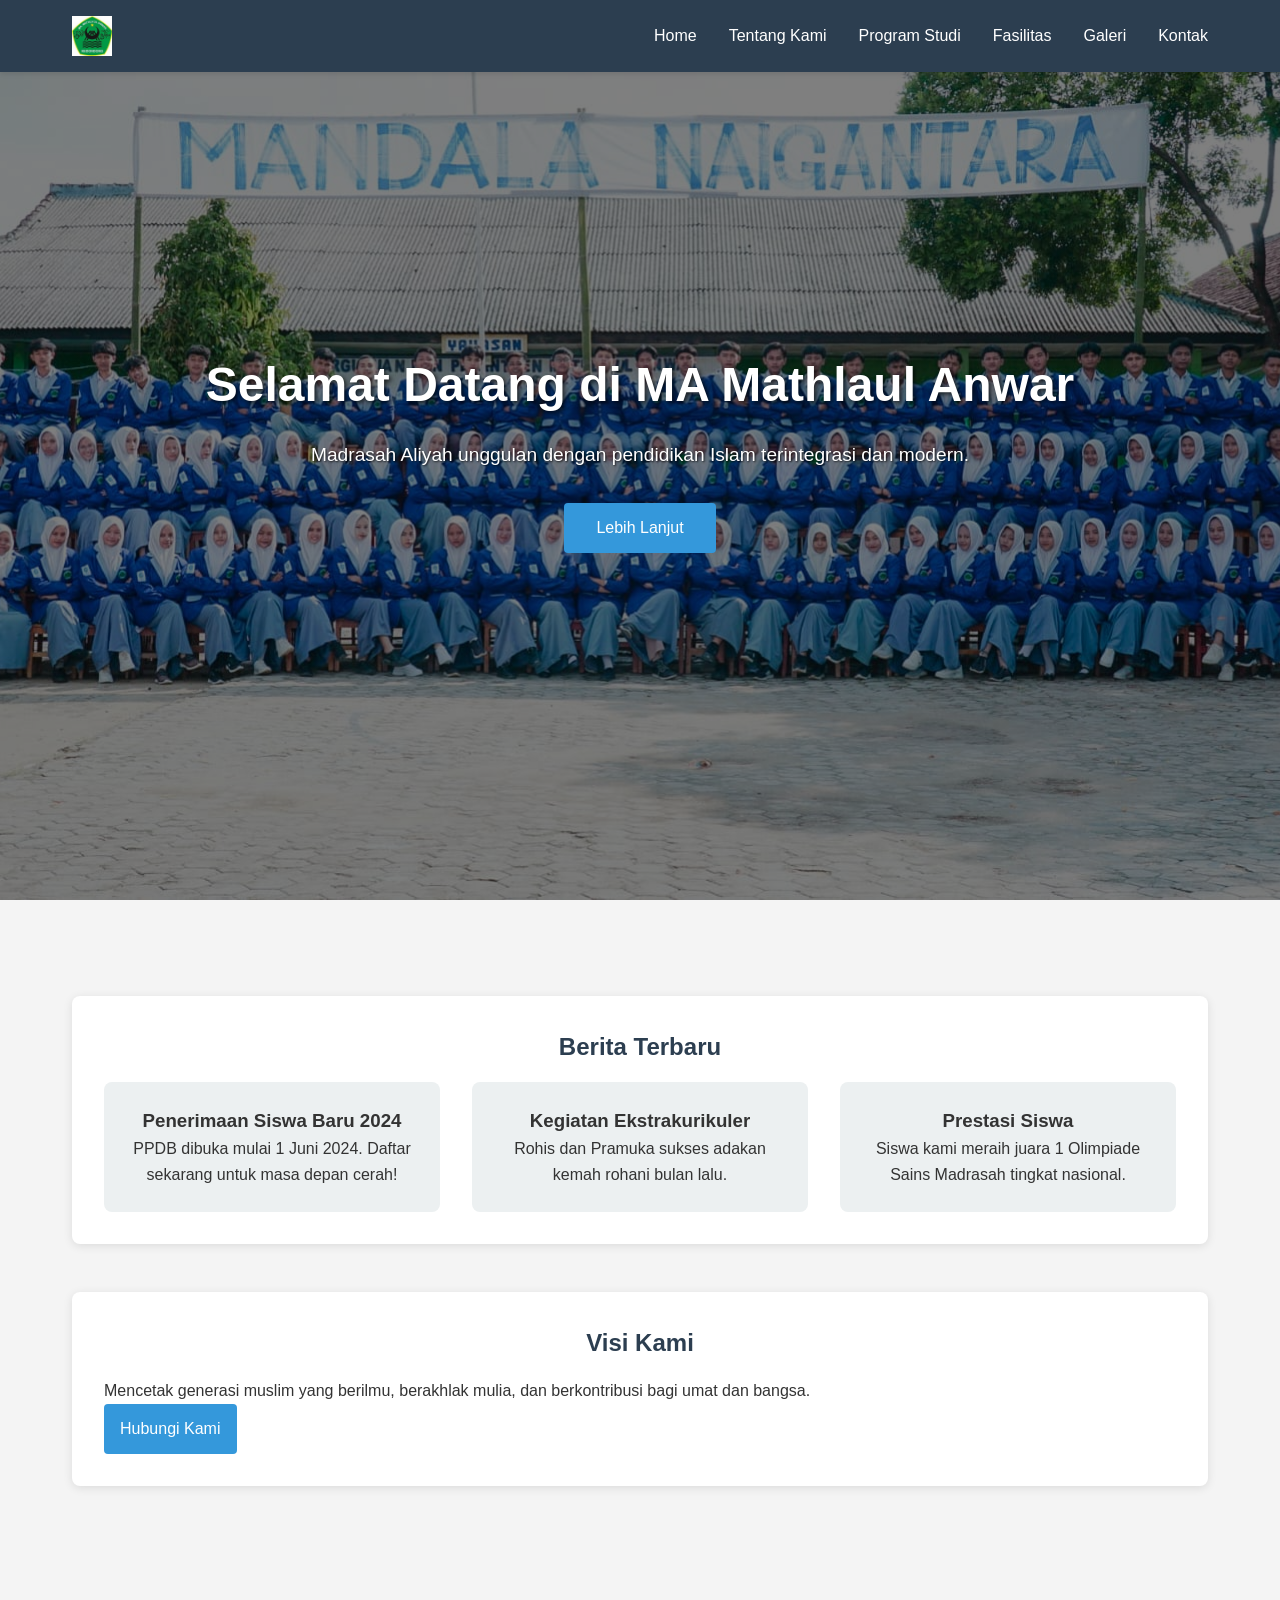
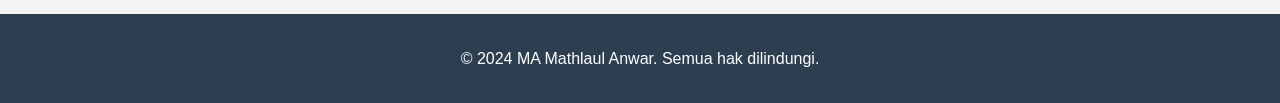
<file: index.html>
<!DOCTYPE html>
<html lang="id">
<head>
    <meta charset="UTF-8">
    <meta name="viewport" content="width=device-width, initial-scale=1.0">
    <title>MA Mathlaul Anwar - Home</title>
    
    <!-- CSS Internal untuk Styling Dasar dan Responsif (termasuk Hero Background) -->
    <style>
        /* Reset dan Base Styles */
        * {
            margin: 0;
            padding: 0;
            box-sizing: border-box;
        }
        body {
            font-family: 'Arial', sans-serif;
            line-height: 1.6;
            color: #333;
            background-color: #f4f4f4;
        }
        a { text-decoration: none; color: inherit; }
        ul { list-style: none; }

        /* Header dan Navbar */
        header {
            background: #2c3e50;
            color: white;
            padding: 1rem 0;
            position: fixed;
            width: 100%;
            top: 0;
            z-index: 1000;
            box-shadow: 0 2px 5px rgba(0,0,0,0.1);
        }
        nav {
            display: flex;
            justify-content: space-between;
            align-items: center;
            max-width: 1200px;
            margin: 0 auto;
            padding: 0 2rem;
        }
        .logo img {
            height: 40px;
            width: auto;
            vertical-align: middle;
        }
        .nav-links {
            display: flex;
            list-style: none;
        }
        .nav-links li {
            margin-left: 2rem;
        }
        .nav-links a {
            color: white;
            transition: color 0.3s;
        }
        .nav-links a:hover { color: #3498db; }
        .hamburger {
            display: none;
            flex-direction: column;
            cursor: pointer;
        }
        .hamburger span {
            width: 25px;
            height: 3px;
            background: white;
            margin: 3px 0;
            transition: 0.3s;
        }

        /* Hero Section dengan Background Foto Inline */
        .hero {
            /* Background foto dengan overlay gelap */
            background: 
                linear-gradient(rgba(0,0,0,0.5), rgba(0,0,0,0.5)), 
                url('upload.foto/WhatsApp Image 2025-10-06 at 11.03.36_f6287bfb.jpg') center/cover no-repeat; /* Ganti 'images/hero.jpg' dengan path gambar Anda */
            
            /* Fallback jika gambar tidak ada: Warna solid */
            background-color: #2c3e50;
            
            /* Alternatif URL eksternal sementara (hapus jika pakai lokal): */
            /* url('https://picsum.photos/1920/1080?random=1') atau 'https://via.placeholder.com/1920x1080/2c3e50/ffffff?text=Hero+MA+Mathlaul+Anwar' */
            
            height: 100vh;
            display: flex;
            align-items: center;
            justify-content: center;
            text-align: center;
            color: white;
        }
        .hero h1 {
            font-size: 3rem;
            margin-bottom: 1rem;
            text-shadow: 2px 2px 4px rgba(0,0,0,0.7);
        }
        .hero p {
            font-size: 1.2rem;
            margin-bottom: 2rem;
            text-shadow: 1px 1px 2px rgba(0,0,0,0.7);
        }
        .hero button {
            background: #3498db;
            color: white;
            padding: 1rem 2rem;
            border: none;
            border-radius: 4px;
            cursor: pointer;
            transition: background 0.3s;
            font-size: 1rem;
        }
        .hero button:hover { background: #2980b9; }

        /* Main Content */
        main {
            max-width: 1200px;
            margin: 0 auto;
            padding: 6rem 2rem 2rem;
        }
        .section {
            margin-bottom: 3rem;
            padding: 2rem;
            background: white;
            border-radius: 8px;
            box-shadow: 0 2px 10px rgba(0,0,0,0.1);
        }
        h2 {
            color: #2c3e50;
            margin-bottom: 1rem;
            text-align: center;
        }
        .grid {
            display: grid;
            grid-template-columns: repeat(auto-fit, minmax(250px, 1fr));
            gap: 2rem;
        }
        .card {
            background: #ecf0f1;
            padding: 1.5rem;
            border-radius: 8px;
            text-align: center;
            transition: transform 0.3s, box-shadow 0.3s;
        }
        .card:hover {
            transform: translateY(-5px);
            box-shadow: 0 5px 15px rgba(0,0,0,0.2);
        }
        button {
            background: #3498db;
            color: white;
            padding: 1rem;
            border: none;
            border-radius: 4px;
            cursor: pointer;
            transition: background 0.3s;
            font-size: 1rem;
        }
        button:hover { background: #2980b9; }

        /* Footer */
        footer {
            background: #2c3e50;
            color: white;
            text-align: center;
            padding: 2rem;
            margin-top: 3rem;
        }

        /* Responsif Mobile (≤768px) */
        @media (max-width: 768px) {
            .nav-links {
                position: fixed;
                left: -100%;
                top: 70px;
                flex-direction: column;
                background-color: #2c3e50;
                width: 100%;
                text-align: center;
                transition: 0.3s;
                padding: 2rem 0;
            }
            .nav-links.active { left: 0; }
            .nav-links li { margin: 1rem 0; }
            .hamburger { display: flex; }
            .hero { height: 80vh; }
            .hero h1 { font-size: 2rem; }
            .hero p { font-size: 1rem; }
            .logo img { height: 30px; }
            main { padding: 5rem 1rem 1rem; }
            .section { padding: 1rem; }
            .grid { grid-template-columns: 1fr; }
        }
    </style>
</head>
<body>
    <header>
        <nav>
            <!-- Logo seperti kode Anda -->
            <div class="logo">
                <img src="upload.foto/yppma kdd.jpg" alt="Logo MA Mathlaul Anwar">
            </div>
            <ul class="nav-links">
                <li><a href="index.html">Home</a></li>
                <li><a href="about.html">Tentang Kami</a></li>
                <li><a href="programs.html">Program Studi</a></li>
                <li><a href="facilities.html">Fasilitas</a></li>
                <li><a href="gallery.html">Galeri</a></li>
                <li><a href="contact.html">Kontak</a></li>
            </ul>
            <div class="hamburger">
                <span></span>
                <span></span>
                <span></span>
            </div>
        </nav>
    </header>

    <!-- Hero Section dengan Background Foto (Inline Style Sudah di CSS Internal) -->
    <section class="hero">
        <div>
            <h1>Selamat Datang di MA Mathlaul Anwar</h1>
            <p>Madrasah Aliyah unggulan dengan pendidikan Islam terintegrasi dan modern.</p>
            <a href="about.html"><button>Lebih Lanjut</button></a>
        </div>
    </section>

    <main>
        <section class="section">
            <h2>Berita Terbaru</h2>
            <div class="grid">
                <div class="card">
                    <h3>Penerimaan Siswa Baru 2024</h3>
                    <p>PPDB dibuka mulai 1 Juni 2024. Daftar sekarang untuk masa depan cerah!</p>
                </div>
                <div class="card">
                    <h3>Kegiatan Ekstrakurikuler</h3>
                    <p>Rohis dan Pramuka sukses adakan kemah rohani bulan lalu.</p>
                </div>
                <div class="card">
                    <h3>Prestasi Siswa</h3>
                    <p>Siswa kami meraih juara 1 Olimpiade Sains Madrasah tingkat nasional.</p>
                </div>
            </div>
        </section>

        <section class="section">
            <h2>Visi Kami</h2>
            <p>Mencetak generasi muslim yang berilmu, berakhlak mulia, dan berkontribusi bagi umat dan bangsa.</p>
            <a href="contact.html"><button>Hubungi Kami</button></a>
        </section>
    </main>

    <footer>
        <p>&copy; 2024 MA Mathlaul Anwar. Semua hak dilindungi.</p>
    </footer>

    <!-- Script Eksternal untuk Navbar Hamburger (jika ada) -->
    <script src="script.js"></script>
</body>
</html>
</file>
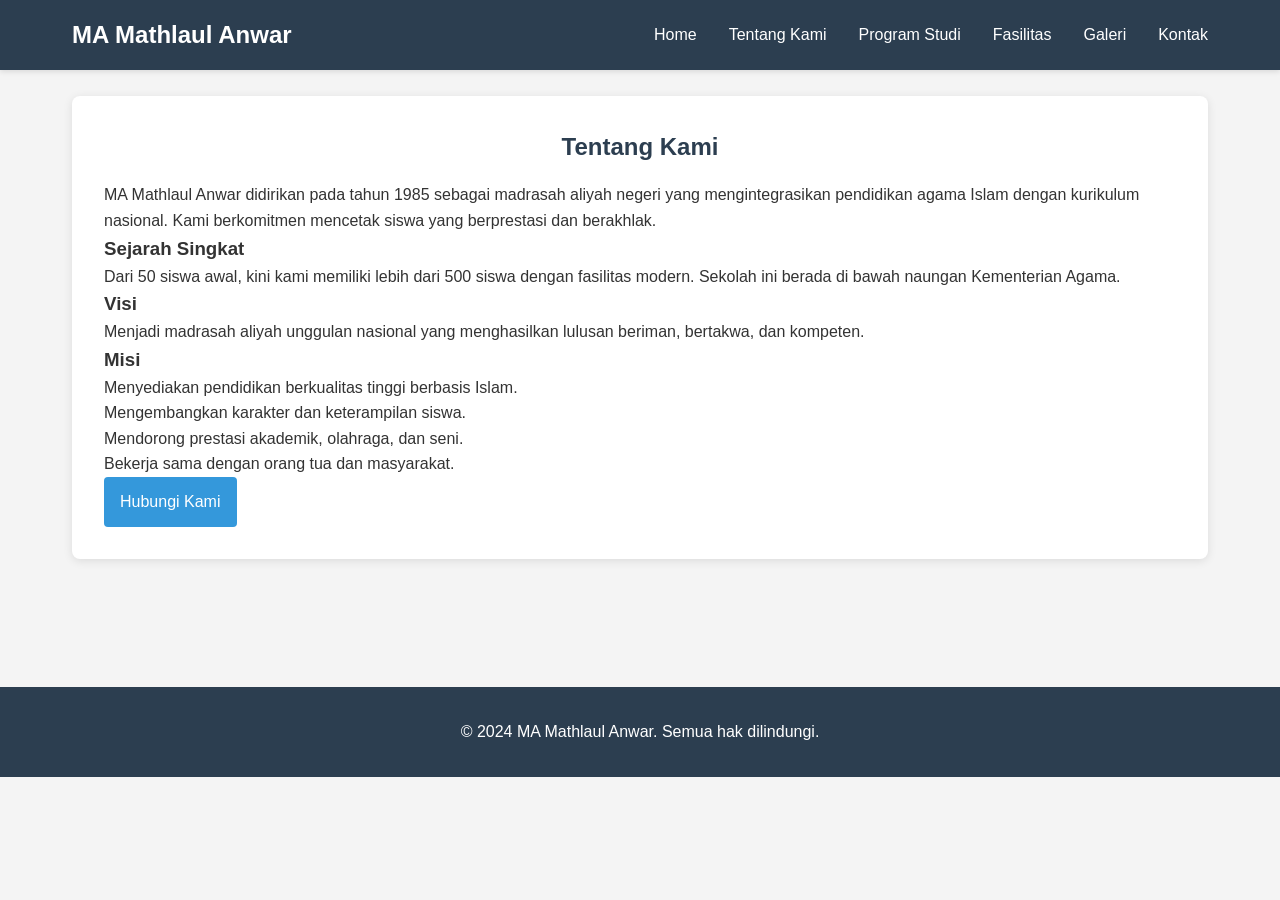
<file: about.html>
<!DOCTYPE html>
<html lang="id">
<head>
    <meta charset="UTF-8">
    <meta name="viewport" content="width=device-width, initial-scale=1.0">
    <title>MA Mathlaul Anwar - Tentang Kami</title>
    <link rel="stylesheet" href="style.css">
</head>
<body>
    <header>
        <nav>
            <div class="logo">MA Mathlaul Anwar</div>
            <ul class="nav-links">
                <li><a href="index.html">Home</a></li>
                <li><a href="about.html">Tentang Kami</a></li>
                <li><a href="programs.html">Program Studi</a></li>
                <li><a href="facilities.html">Fasilitas</a></li>
                <li><a href="gallery.html">Galeri</a></li>
                <li><a href="contact.html">Kontak</a></li>
            </ul>
            <div class="hamburger">
                <span></span>
                <span></span>
                <span></span>
            </div>
        </nav>
    </header>

    <main>
        <section class="section">
            <h2>Tentang Kami</h2>
            <p>MA Mathlaul Anwar didirikan pada tahun 1985 sebagai madrasah aliyah negeri yang mengintegrasikan pendidikan agama Islam dengan kurikulum nasional. Kami berkomitmen mencetak siswa yang berprestasi dan berakhlak.</p>
            
            <h3>Sejarah Singkat</h3>
            <p>Dari 50 siswa awal, kini kami memiliki lebih dari 500 siswa dengan fasilitas modern. Sekolah ini berada di bawah naungan Kementerian Agama.</p>
            
            <h3>Visi</h3>
            <p>Menjadi madrasah aliyah unggulan nasional yang menghasilkan lulusan beriman, bertakwa, dan kompeten.</p>
            
            <h3>Misi</h3>
            <ul>
                <li>Menyediakan pendidikan berkualitas tinggi berbasis Islam.</li>
                <li>Mengembangkan karakter dan keterampilan siswa.</li>
                <li>Mendorong prestasi akademik, olahraga, dan seni.</li>
                <li>Bekerja sama dengan orang tua dan masyarakat.</li>
            </ul>
            <a href="contact.html"><button>Hubungi Kami</button></a>
        </section>
    </main>

    <footer>
        <p>&copy; 2024 MA Mathlaul Anwar. Semua hak dilindungi.</p>
    </footer>

    <script src="
</file>
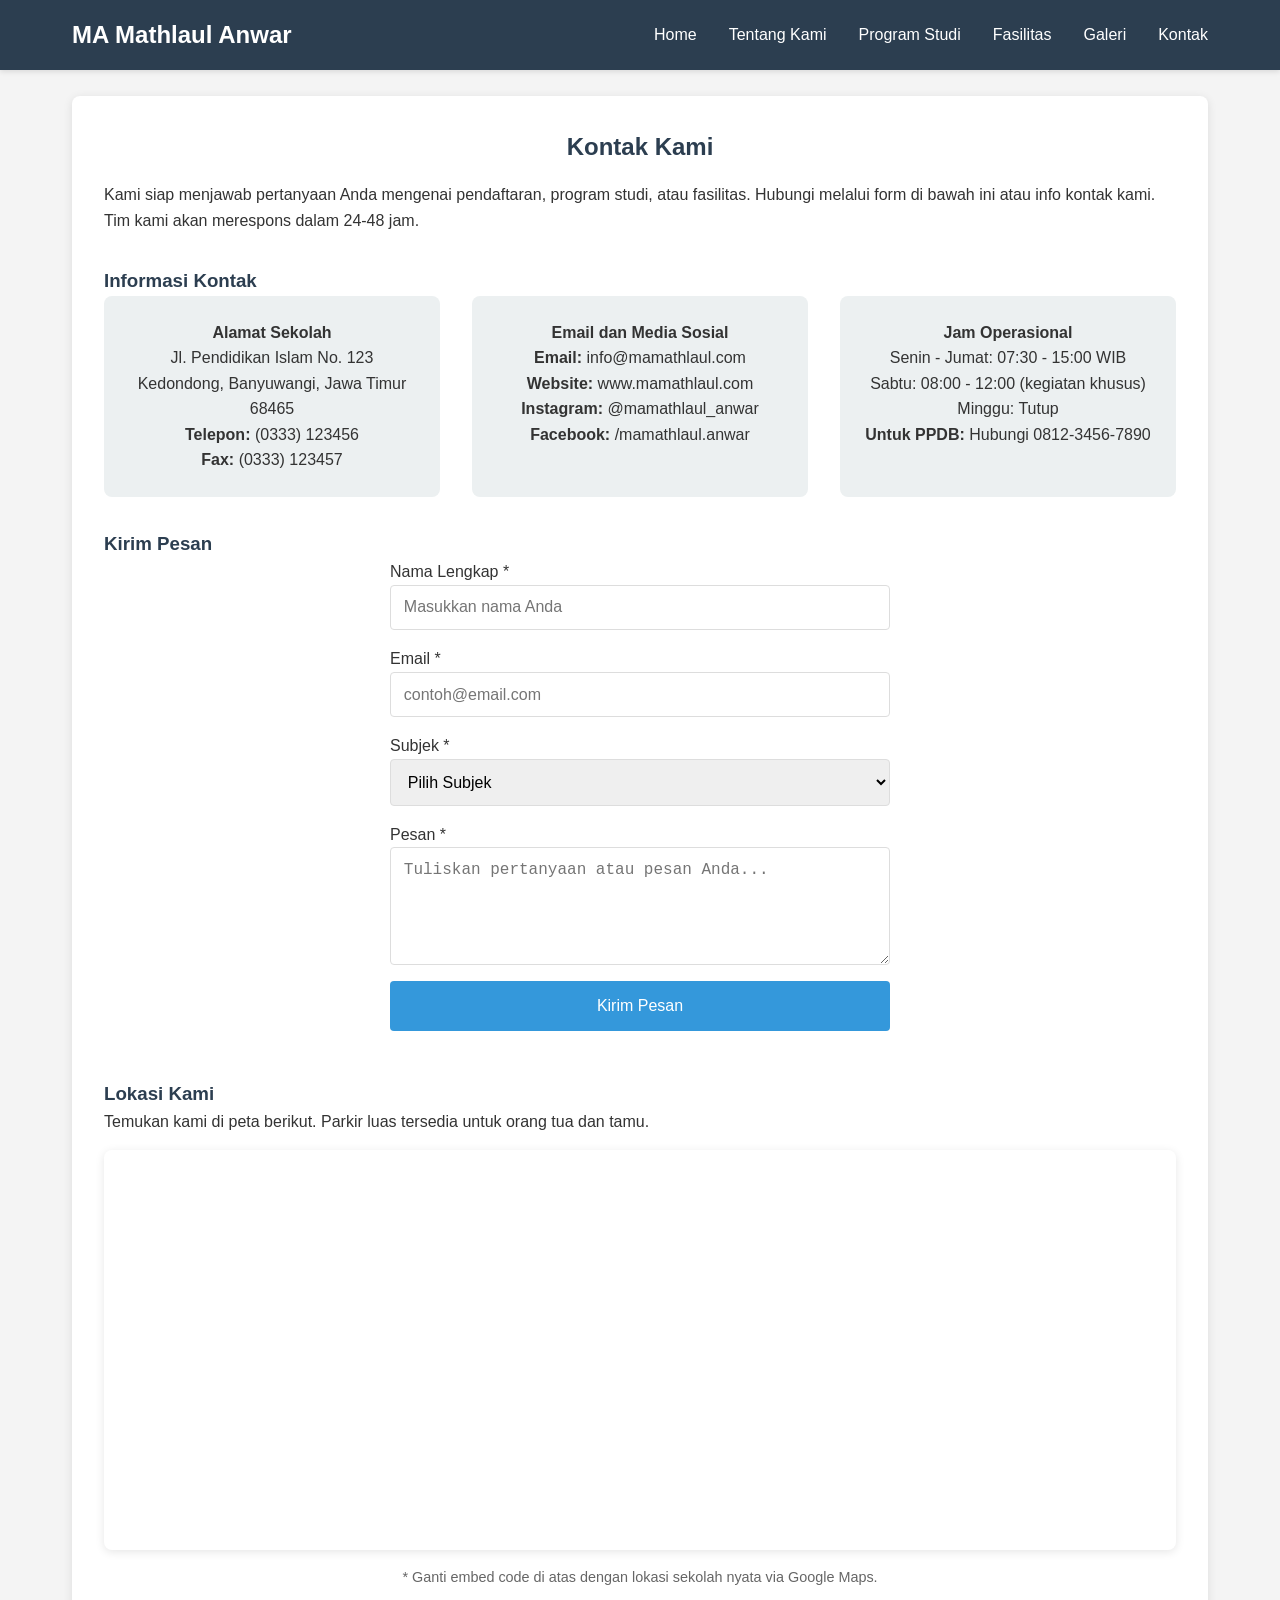
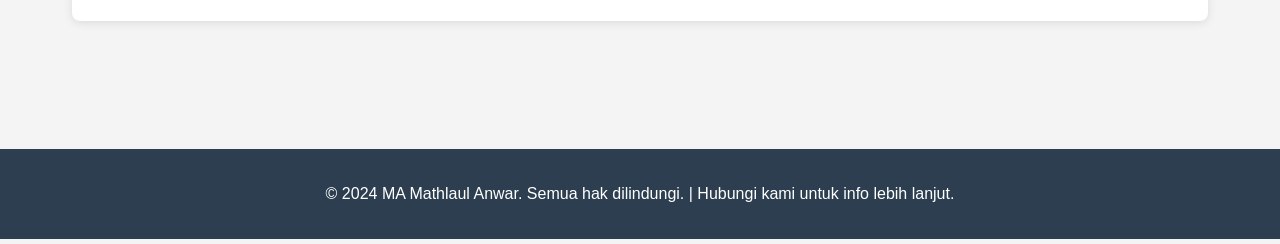
<file: contact.html>
<!DOCTYPE html>
<html lang="id">
<head>
    <meta charset="UTF-8">
    <meta name="viewport" content="width=device-width, initial-scale=1.0">
    <title>MA Mathlaul Anwar - Kontak Kami</title>
    <link rel="stylesheet" href="style.css">
</head>
<body>
    <header>
        <nav>
            <div class="logo">MA Mathlaul Anwar</div>
            <ul class="nav-links">
                <li><a href="index.html">Home</a></li>
                <li><a href="about.html">Tentang Kami</a></li>
                <li><a href="programs.html">Program Studi</a></li>
                <li><a href="facilities.html">Fasilitas</a></li>
                <li><a href="gallery.html">Galeri</a></li>
                <li><a href="contact.html">Kontak</a></li>
            </ul>
            <div class="hamburger">
                <span></span>
                <span></span>
                <span></span>
            </div>
        </nav>
    </header>

    <main>
        <section class="section">
            <h2>Kontak Kami</h2>
            <p>Kami siap menjawab pertanyaan Anda mengenai pendaftaran, program studi, atau fasilitas. Hubungi melalui form di bawah ini atau info kontak kami. Tim kami akan merespons dalam 24-48 jam.</p>
            
            <!-- Info Kontak -->
            <h3 style="color: #2c3e50; margin-top: 2rem;">Informasi Kontak</h3>
            <div class="grid" style="grid-template-columns: repeat(auto-fit, minmax(250px, 1fr)); gap: 2rem;">
                <div class="card">
                    <h4>Alamat Sekolah</h4>
                    <p>Jl. Pendidikan Islam No. 123<br>Kedondong, Banyuwangi, Jawa Timur 68465</p>
                    <p><strong>Telepon:</strong> (0333) 123456</p>
                    <p><strong>Fax:</strong> (0333) 123457</p>
                </div>
                
                <div class="card">
                    <h4>Email dan Media Sosial</h4>
                    <p><strong>Email:</strong> info@mamathlaul.com</p>
                    <p><strong>Website:</strong> www.mamathlaul.com</p>
                    <p><strong>Instagram:</strong> @mamathlaul_anwar</p>
                    <p><strong>Facebook:</strong> /mamathlaul.anwar</p>
                </div>
                
                <div class="card">
                    <h4>Jam Operasional</h4>
                    <p>Senin - Jumat: 07:30 - 15:00 WIB<br>Sabtu: 08:00 - 12:00 (kegiatan khusus)<br>Minggu: Tutup</p>
                    <p><strong>Untuk PPDB:</strong> Hubungi 0812-3456-7890</p>
                </div>
            </div>
            
            <!-- Form Kontak -->
            <h3 style="color: #2c3e50; margin-top: 2rem;">Kirim Pesan</h3>
            <form id="contactForm">
                <label for="nama">Nama Lengkap *</label>
                <input type="text" id="nama" name="nama" required placeholder="Masukkan nama Anda">
                
                <label for="email">Email *</label>
                <input type="email" id="email" name="email" required placeholder="contoh@email.com">
                
                <label for="subjek">Subjek *</label>
                <select id="subjek" name="subjek" required>
                    <option value="">Pilih Subjek</option>
                    <option value="ppdb">Pendaftaran Siswa Baru (PPDB)</option>
                    <option value="program">Informasi Program Studi</option>
                    <option value="fasilitas">Fasilitas dan Kurikulum</option>
                    <option value="lainnya">Lainnya</option>
                </select>
                
                <label for="pesan">Pesan *</label>
                <textarea id="pesan" name="pesan" rows="5" required placeholder="Tuliskan pertanyaan atau pesan Anda..."></textarea>
                
                <button type="submit">Kirim Pesan</button>
            </form>
            
            <!-- Peta Lokasi -->
            <h3 style="color: #2c3e50; margin-top: 3rem;">Lokasi Kami</h3>
            <p>Temukan kami di peta berikut. Parkir luas tersedia untuk orang tua dan tamu.</p>
            <div style="width: 100%; height: 400px; margin-top: 1rem; border-radius: 8px; overflow: hidden; box-shadow: 0 2px 10px rgba(0,0,0,0.1);">
                <iframe 
                    src="https://www.google.com/maps/embed?pb=!1m18!1m12!1m3!1d3956.289999999999!2d114.123456!3d-8.123456!2m3!1f0!2f0!3f0!3m2!1i1024!2i768!4f13.1!3m3!1m2!1s0x0%3A0x0!2zOMKwMTEnMjAuNCJTIDExNMKwMDcnMjQuMSJF!5e0!3m2!1sid!2sid!4v1234567890" 
                    width="100%" 
                    height="100%" 
                    style="border:0;" 
                    allowfullscreen="" 
                    loading="lazy" 
                    referrerpolicy="no-referrer-when-downgrade">
                </iframe>
            </div>
            <p style="text-align: center; margin-top: 1rem; font-size: 0.9rem; color: #666;">
                * Ganti embed code di atas dengan lokasi sekolah nyata via Google Maps.
            </p>
        </section>
    </main>

    <footer>
        <p>&copy; 2024 MA Mathlaul Anwar. Semua hak dilindungi. | Hubungi kami untuk info lebih lanjut.</p>
    </footer>

    <script src="script.js"></script>
</body>
</html>
</file>
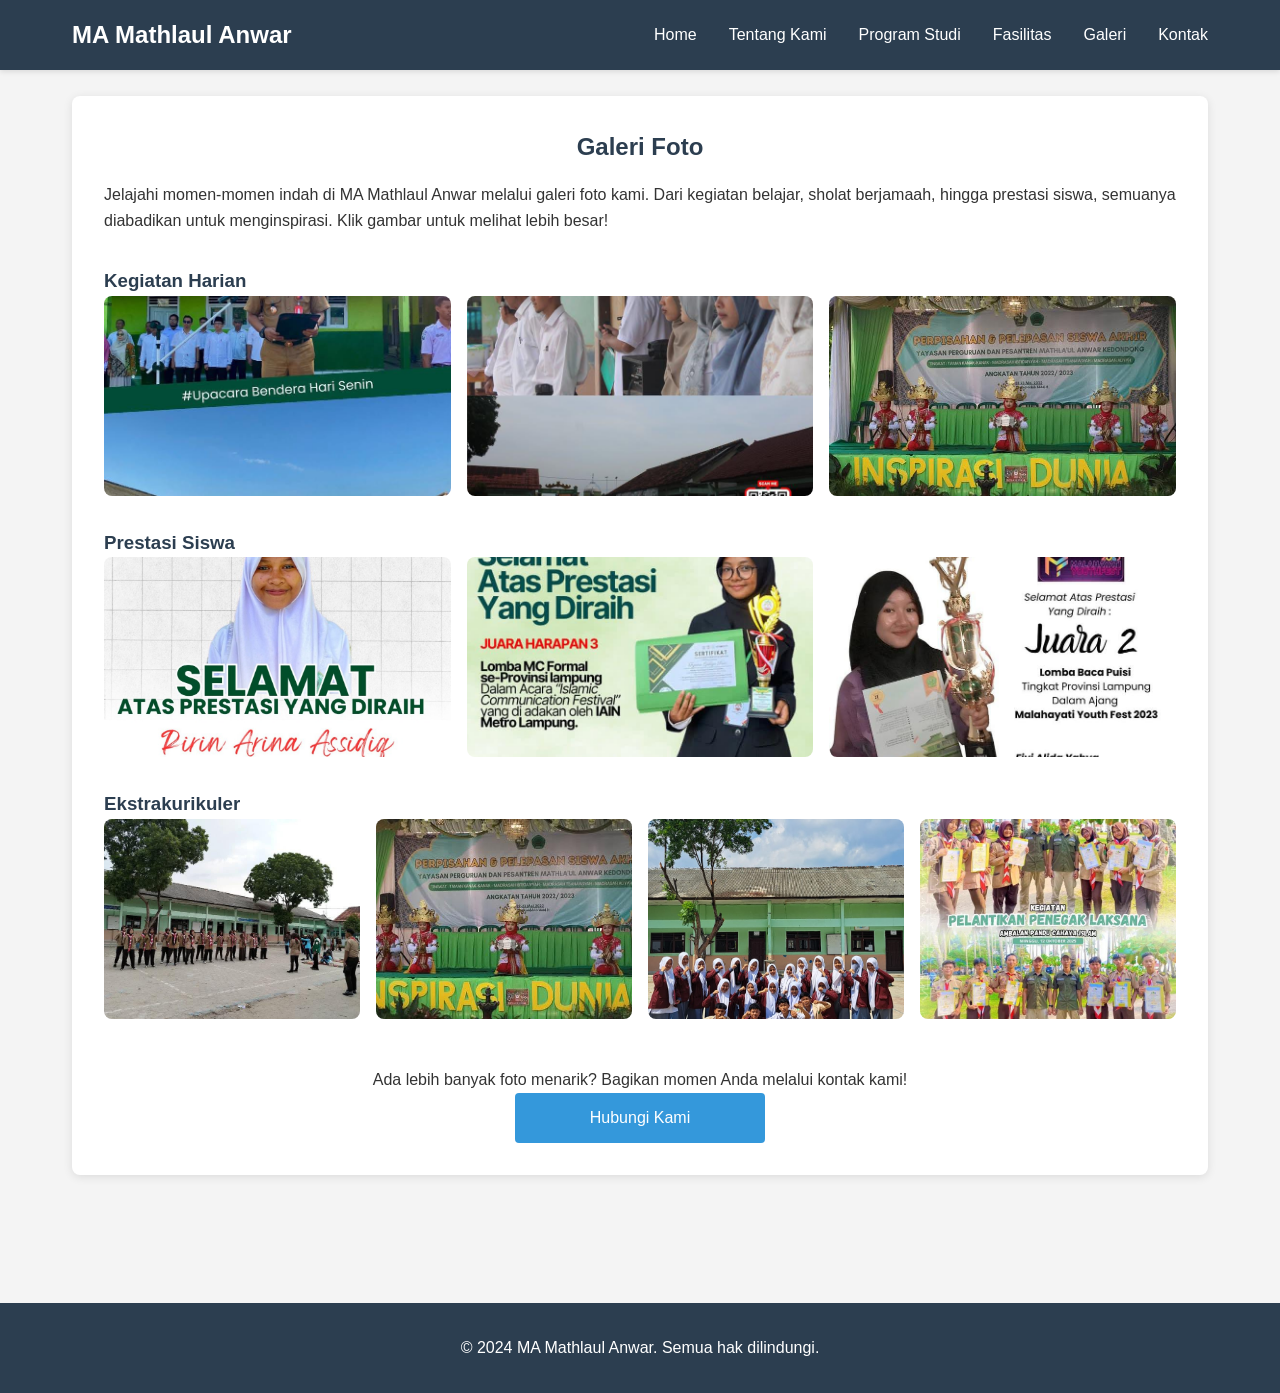
<file: euiswebsite sekolah.html>
<!DOCTYPE html>
<html lang="id">
<head>
    <meta charset="UTF-8">
    <meta name="viewport" content="width=device-width, initial-scale=1.0">
    <title>MA Mathlaul Anwar - Galeri</title>
    <link rel="stylesheet" href="style.css">
</head>
<body>
    <header>
        <nav>
            <div class="logo">MA Mathlaul Anwar</div>
            <ul class="nav-links">
                <li><a href="index.html">Home</a></li>
                <li><a href="about.html">Tentang Kami</a></li>
                <li><a href="programs.html">Program Studi</a></li>
                <li><a href="facilities.html">Fasilitas</a></li>
                <li><a href="gallery.html">Galeri</a></li>
                <li><a href="contact.html">Kontak</a></li>
            </ul>
            <div class="hamburger">
                <span></span>
                <span></span>
                <span></span>
            </div>
        </nav>
    </header>

    <main>
        <section class="section">
            <h2>Galeri Foto</h2>
            <p>Jelajahi momen-momen indah di MA Mathlaul Anwar melalui galeri foto kami. Dari kegiatan belajar, sholat berjamaah, hingga prestasi siswa, semuanya diabadikan untuk menginspirasi. Klik gambar untuk melihat lebih besar!</p>
            
            <!-- Kategori 1: Kegiatan Harian -->
            <h3 style="color: #2c3e50; margin-top: 2rem;">Kegiatan Harian</h3>
            <div class="gallery">
                <img src="upload.foto/WhatsApp Image 2025-10-11 at 09.59.43_a779cced.jpg" alt="Sholat Subuh Berjamaah" onerror="this.src='https://via.placeholder.com/300x200?text=Sholat+Subuh'" title="Sholat Subuh Berjamaah">
                <img src="upload.foto/WhatsApp Image 2025-10-11 at 09.59.46_837d2f1a - Copy.jpg" alt="Pelajaran Agama" onerror="this.src='https://via.placeholder.com/300x200?text=Pelajaran+Agama'" title="Pelajaran Agama di Kelas">
                <img src="upload.foto/WhatsApp Image 2025-10-11 at 10.05.35_9ce17306.jpg" alt="Istirahat Siswa" onerror="this.src='https://via.placeholder.com/300x200?text=Istirahat+Siswa'" title="Siswa Beristirahat di Kantin Halal">
            </div>
        
            <!-- Kategori 3: Prestasi Siswa -->
            <h3 style="color: #2c3e50; margin-top: 2rem;">Prestasi Siswa</h3>
            <div class="gallery">
                <img src="upload.foto/WhatsApp Image 2025-10-06 at 11.45.49_9e8387ca.jpg" alt="Juara Olimpiade" onerror="this.src='https://via.placeholder.com/300x200?text=Juara+Olimpiade'" title="Siswa Juara Olimpiade Madrasah Internasional">
                <img src="upload.foto/WhatsApp Image 2025-10-06 at 11.56.17_f810736c.jpg" alt="Lomba Tilawah" onerror="this.src='https://via.placeholder.com/300x200?text=Lomba+Tilawah'" title="Juara Lomba MC seprovinsi">
                <img src="upload.foto/WhatsApp Image 2025-10-06 at 11.56.31_a536ea77.jpg" alt="Penerimaan Beasiswa" onerror="this.src='https://via.placeholder.com/300x200?text=Beasiswa'" title="Lomba puisi">
            </div>
            
            <!-- Kategori 4: Ekstrakurikuler -->
            <h3 style="color: #2c3e50; margin-top: 2rem;">Ekstrakurikuler</h3>
            <div class="gallery">
                <img src="upload.foto/WhatsApp Image 2025-10-11 at 10.05.35_087dbf97.jpg" alt="Pramuka" onerror="this.src='https://via.placeholder.com/300x200?text=Kemah+Pramuka'" title="Pramuka">
                <img src="upload.foto/WhatsApp Image 2025-10-11 at 10.05.35_9ce17306 - Copy.jpg" alt="nari" onerror="this.src='https://via.placeholder.com/300x200?text=Olahraga+Basket'" title="Tari">
                <img src="upload.foto/WhatsApp Image 2025-10-11 at 10.05.07_d293ac26.jpg" alt="osis" onerror="this.src='https://via.placeholder.com/300x200?text=Tahfidz+Al-Quran'" title="osis">
                <img src="upload.foto/WhatsApp Image 2025-10-13 at 10.08.54_fce48d16.jpg" alt="pramuka" onerror="this.src='https://via.placeholder.com/300x200?text=Lomba+Seni'" title="Pramuka">
            </div>
            
            <div style="text-align: center; margin-top: 3rem;">
                <p>Ada lebih banyak foto menarik? Bagikan momen Anda melalui kontak kami!</p>
                <a href="contact.html"><button style="width: 250px;">Hubungi Kami</button></a>
            </div>
        </section>
    </main>

    <footer>
        <p>&copy; 2024 MA Mathlaul Anwar. Semua hak dilindungi.</p>
    </footer>

    <script src="script.js"></script>
</body>
</html>
</file>
<file: style.css>
/* Reset dan Base Styles */
* {
    margin: 0;
    padding: 0;
    box-sizing: border-box;
}

body {
    font-family: 'Arial', sans-serif;
    line-height: 1.6;
    color: #333;
    background-color: #f4f4f4;
}

a {
    text-decoration: none;
    color: inherit;
}

ul {
    list-style: none;
}

/* Header dan Navbar */
header {
    background: #2c3e50;
    color: white;
    padding: 1rem 0;
    position: fixed;
    width: 100%;
    top: 0;
    z-index: 1000;
    box-shadow: 0 2px 5px rgba(0,0,0,0.1);
}

nav {
    display: flex;
    justify-content: space-between;
    align-items: center;
    max-width: 1200px;
    margin: 0 auto;
    padding: 0 2rem;
}

.logo {
    font-size: 1.5rem;
    font-weight: bold;
}

.nav-links {
    display: flex;
    list-style: none;
}

.nav-links li {
    margin-left: 2rem;
}

.nav-links a {
    color: white;
    transition: color 0.3s;
}

.nav-links a:hover {
    color: #3498db;
}

.hamburger {
    display: none;
    flex-direction: column;
    cursor: pointer;
}

.hamburger span {
    width: 25px;
    height: 3px;
    background: white;
    margin: 3px 0;
    transition: 0.3s;
}

/* Hero Section (Hanya di Home) */
.hero {
    background: linear-gradient(rgba(0,0,0,0.5), rgba(0,0,0,0.5)), url('images/hero.jpg') center/cover;
    height: 100vh;
    display: flex;
    align-items: center;
    justify-content: center;
    text-align: center;
    color: white;
}

.hero h1 {
    font-size: 3rem;
    margin-bottom: 1rem;
}

.hero p {
    font-size: 1.2rem;
    margin-bottom: 2rem;
}

/* Main Content */
main {
    max-width: 1200px;
    margin: 0 auto;
    padding: 6rem 2rem 2rem; /* Offset fixed header */
}

.section {
    margin-bottom: 3rem;
    padding: 2rem;
    background: white;
    border-radius: 8px;
    box-shadow: 0 2px 10px rgba(0,0,0,0.1);
}

h2 {
    color: #2c3e50;
    margin-bottom: 1rem;
    text-align: center;
}

.grid {
    display: grid;
    grid-template-columns: repeat(auto-fit, minmax(250px, 1fr));
    gap: 2rem;
}

.card {
    background: #ecf0f1;
    padding: 1.5rem;
    border-radius: 8px;
    text-align: center;
    transition: transform 0.3s, box-shadow 0.3s;
}

.card:hover {
    transform: translateY(-5px);
    box-shadow: 0 5px 15px rgba(0,0,0,0.2);
}

.card img {
    width: 100%;
    height: 150px;
    object-fit: cover;
    border-radius: 8px;
    margin-bottom: 1rem;
}

/* Gallery */
.gallery {
    display: grid;
    grid-template-columns: repeat(auto-fit, minmax(200px, 1fr));
    gap: 1rem;
}

.gallery img {
    width: 100%;
    height: 200px;
    object-fit: cover;
    border-radius: 8px;
    cursor: pointer;
    transition: transform 0.3s;
}

.gallery img:hover {
    transform: scale(1.05);
}

/* Form Kontak */
form {
    display: flex;
    flex-direction: column;
    max-width: 500px;
    margin: 0 auto;
}

input, textarea, select {
    margin-bottom: 1rem;
    padding: 0.8rem;
    border: 1px solid #ddd;
    border-radius: 4px;
    font-size: 1rem;
}

button {
    background: #3498db;
    color: white;
    padding: 1rem;
    border: none;
    border-radius: 4px;
    cursor: pointer;
    transition: background 0.3s;
    font-size: 1rem;
}

button:hover {
    background: #2980b9;
}

/* Footer */
footer {
    background: #2c3e50;
    color: white;
    text-align: center;
    padding: 2rem;
    margin-top: 3rem;
}

/* Responsif Mobile (≤768px) */
@media (max-width: 768px) {
    .nav-links {
        position: fixed;
        left: -100%;
        top: 70px;
        flex-direction: column;
        background-color: #2c3e50;
        width: 100%;
        text-align: center;
        transition: 0.3s;
        box-shadow: 0 10px 27px rgba(0,0,0,0.05);
        padding: 2rem 0;
    }

    .nav-links.active {
        left: 0;
    }

    .nav-links li {
        margin: 1rem 0;
    }

    .hamburger {
        display: flex;
    }

    .hero h1 {
        font-size: 2rem;
    }

    .hero p {
        font-size: 1rem;
    }

    main {
        padding: 5rem 1rem 1rem;
    }

    .section {
        padding: 1rem;
    }

    .grid {
        grid-template-columns: 1fr;
    }

    .gallery {
        grid-template-columns: repeat(auto-fit, minmax(150px, 1fr));
    }
    /* Reset dan Base Styles */
* {
    margin: 0;
    padding: 0;
    box-sizing: border-box;
}

body {
    font-family: 'Arial', sans-serif;
    line-height: 1.6;
    color: #333;
    background-color: #f4f4f4;
}

a {
    text-decoration: none;
    color: inherit;
}

ul {
    list-style: none;
}

/* Header dan Navbar */
header {
    background: #2c3e50;
    color: white;
    padding: 1rem 0;
    position: fixed;
    width: 100%;
    top: 0;
    z-index: 1000;
    box-shadow: 0 2px 5px rgba(0,0,0,0.1);
}

nav {
    display: flex;
    justify-content: space-between;
    align-items: center;
    max-width: 1200px;
    margin: 0 auto;
    padding: 0 2rem;
}

.logo {
    font-size: 1.5rem;
    font-weight: bold;
}

/* Styling khusus untuk logo gambar (jika menggunakan <img> di .logo) */
.logo img {
    height: 40px;
    width: auto;
    vertical-align: middle;
}

.nav-links {
    display: flex;
    list-style: none;
}

.nav-links li {
    margin-left: 2rem;
}

.nav-links a {
    color: white;
    transition: color 0.3s;
}

.nav-links a:hover {
    color: #3498db;
}

.hamburger {
    display: none;
    flex-direction: column;
    cursor: pointer;
}

.hamburger span {
    width: 25px;
    height: 3px;
    background: white;
    margin: 3px 0;
    transition: 0.3s;
}

/* Hero Section dengan Background Foto – INI BAGIAN UTAMA YANG DIMODIFIKASI */
.hero {
    /* Background foto dengan overlay gelap untuk readability */
    background: linear-gradient(rgba(0,0,0,0.5), rgba(0,0,0,0.5)), 
                url('images/h') center/cover no-repeat;
    
    /* Fallback jika gambar hero.jpg tidak ada: Gunakan warna solid atau placeholder eksternal */
    background-color: #2c3e50; /* Warna fallback */
    /* Alternatif placeholder: url('https://via.placeholder.com/1920x1080/2c3e50/ffffff?text=MA+Mathlaul+Anwar+Hero+Image') */
    
    height: 100vh; /* Full viewport height */
    display: flex;
    align-items: center;
    justify-content: center;
    text-align: center;
    color: white; /* Teks putih untuk kontras */
}

.hero h1 {
    font-size: 3rem;
    margin-bottom: 1rem;
    text-shadow: 2px 2px 4px rgba(0,0,0,0.7); /* Shadow untuk teks agar lebih jelas di atas foto */
}

.hero p {
    font-size: 1.2rem;
    margin-bottom: 2rem;
    text-shadow: 1px 1px 2px rgba(0,0,0,0.7);
}

.hero button {
    background: #3498db;
    color: white;
    padding: 1rem 2rem;
    border: none;
    border-radius: 4px;
    cursor: pointer;
    transition: background 0.3s;
    font-size: 1rem;
}

.hero button:hover {
    background: #2980b9;
}

/* Main Content */
main {
    max-width: 1200px;
    margin: 0 auto;
    padding: 6rem 2rem 2rem; /* Offset untuk fixed header */
}

.section {
    margin-bottom: 3rem;
    padding: 2rem;
    background: white;
    border-radius: 8px;
    box-shadow: 0 2px 10px rgba(0,0,0,0.1);
}

h2 {
    color: #2c3e50;
    margin-bottom: 1rem;
    text-align: center;
}

.grid {
    display: grid;
    grid-template-columns: repeat(auto-fit, minmax(250px, 1fr));
    gap: 2rem;
}

.card {
    background: #ecf0f1;
    padding: 1.5rem;
    border-radius: 8px;
    text-align: center;
    transition: transform 0.3s, box-shadow 0.3s;
}

.card:hover {
    transform: translateY(-5px);
    box-shadow: 0 5px 15px rgba(0,0,0,0.2);
}

/* Form Kontak (untuk halaman lain) */
form {
    display: flex;
    flex-direction: column;
    max-width: 500px;
    margin: 0 auto;
}

input, textarea, select {
    margin-bottom: 1rem;
    padding: 0.8rem;
    border: 1px solid #ddd;
    border-radius: 4px;
    font-size: 1rem;
}

button {
    background: #3498db;
    color: white;
    padding: 1rem;
    border: none;
    border-radius: 4px;
    cursor: pointer;
    transition: background 0.3s;
    font-size: 1rem;
}

button:hover {
    background: #2980b9;
}

/* Footer */
footer {
    background: #2c3e50;
    color: white;
    text-align: center;
    padding: 2rem;
    margin-top: 3rem;
}

/* Responsif untuk Mobile (≤768px) – Termasuk Hero Background */
@media (max-width: 768px) {
    .nav-links {
        position: fixed;
        left: -100%;
        top: 70px;
        flex-direction: column;
        background-color: #2c3e50;
        width: 100%;
        text-align: center;
        transition: 0.3s;
        box-shadow: 0 10px 27px rgba(0,0,0,0.05);
        padding: 2rem 0;
    }

    .nav-links.active {
        left: 0;
    }

    .nav-links li {
        margin: 1rem 0;
    }

    .hamburger {
        display: flex;
    }

    /* Responsif Hero: Font mengecil, background tetap cover */
    .hero {
        height: 80vh; /* Sedikit lebih pendek di mobile untuk navigasi */
    }

    .hero h1 {
        font-size: 2rem;
    }

    .hero p {
        font-size: 1rem;
    }

    /* Logo mengecil di mobile */
    .logo img {
        height: 30px;
    }

    main {
        padding: 5rem 1rem 1rem;
    }

    .section {
        padding: 1rem;
    }

    .grid {
        grid-template-columns: 1fr;
    }
}
}
</file>
